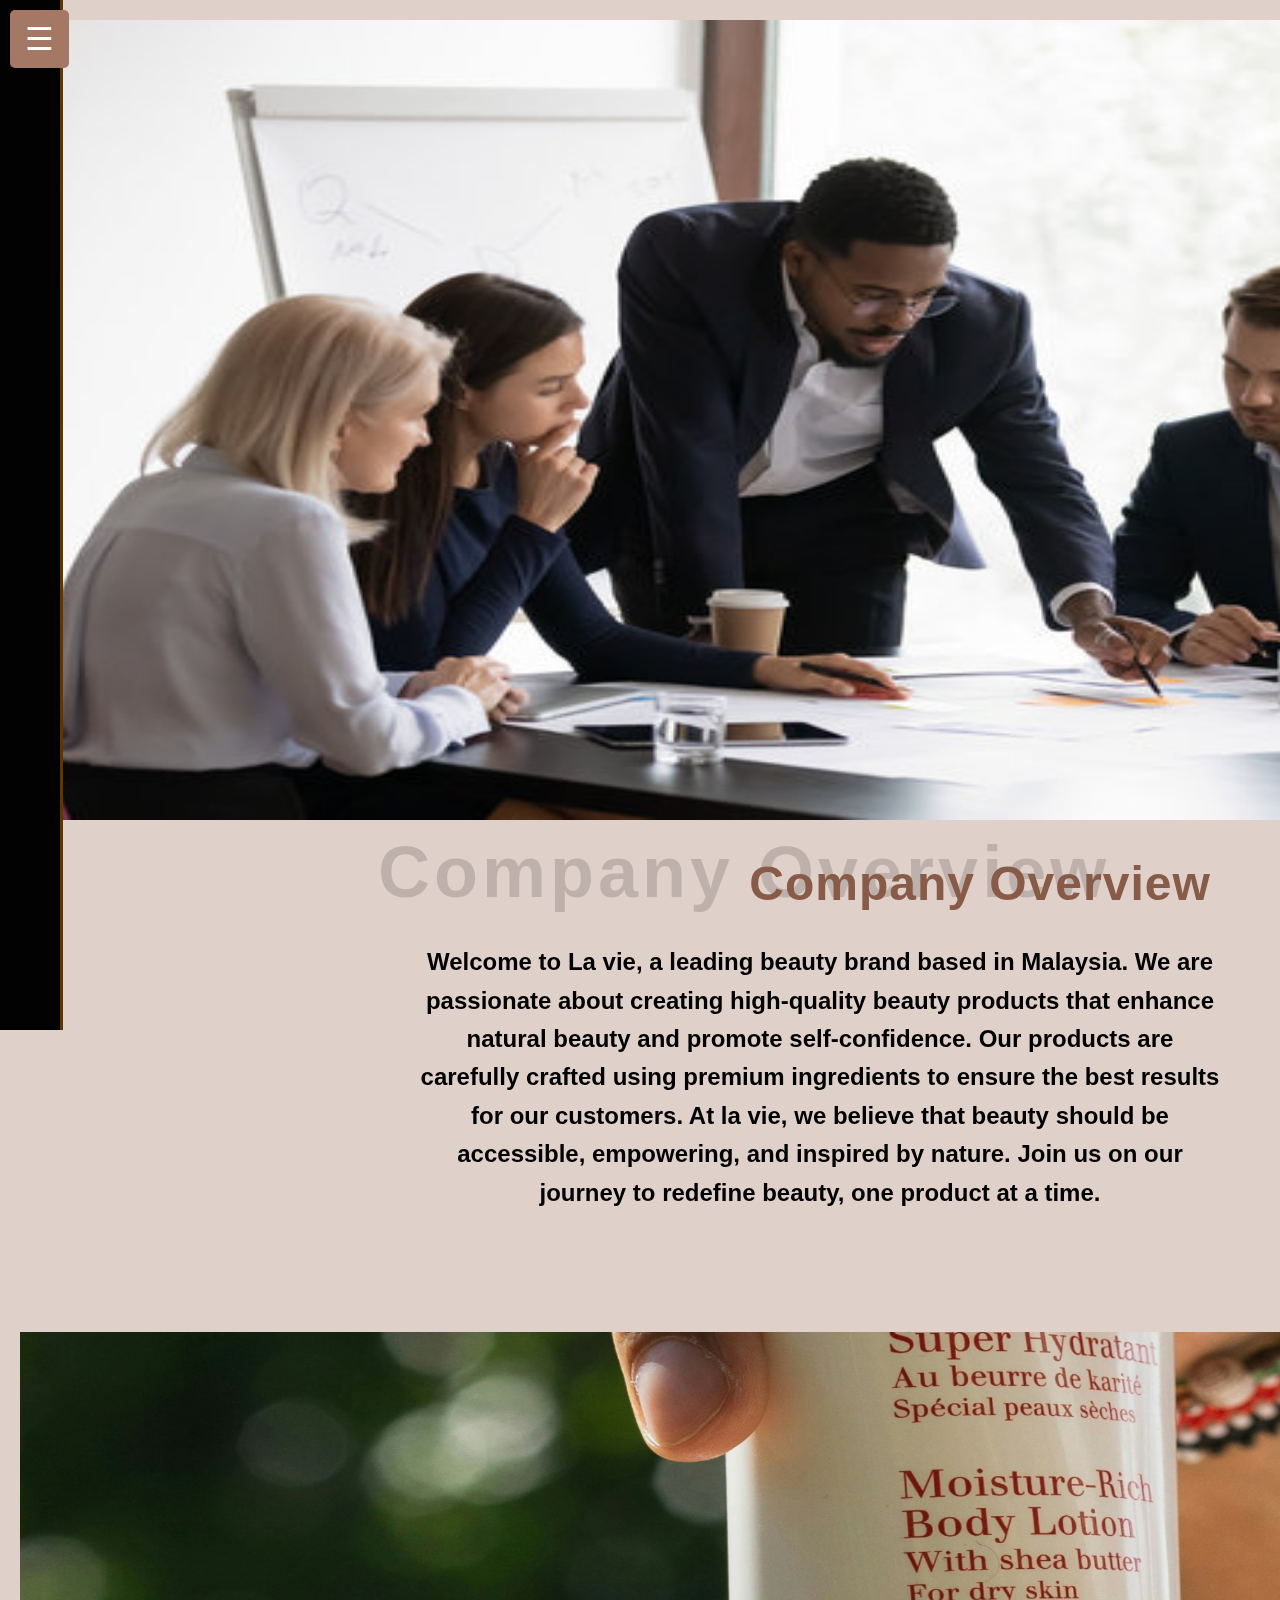
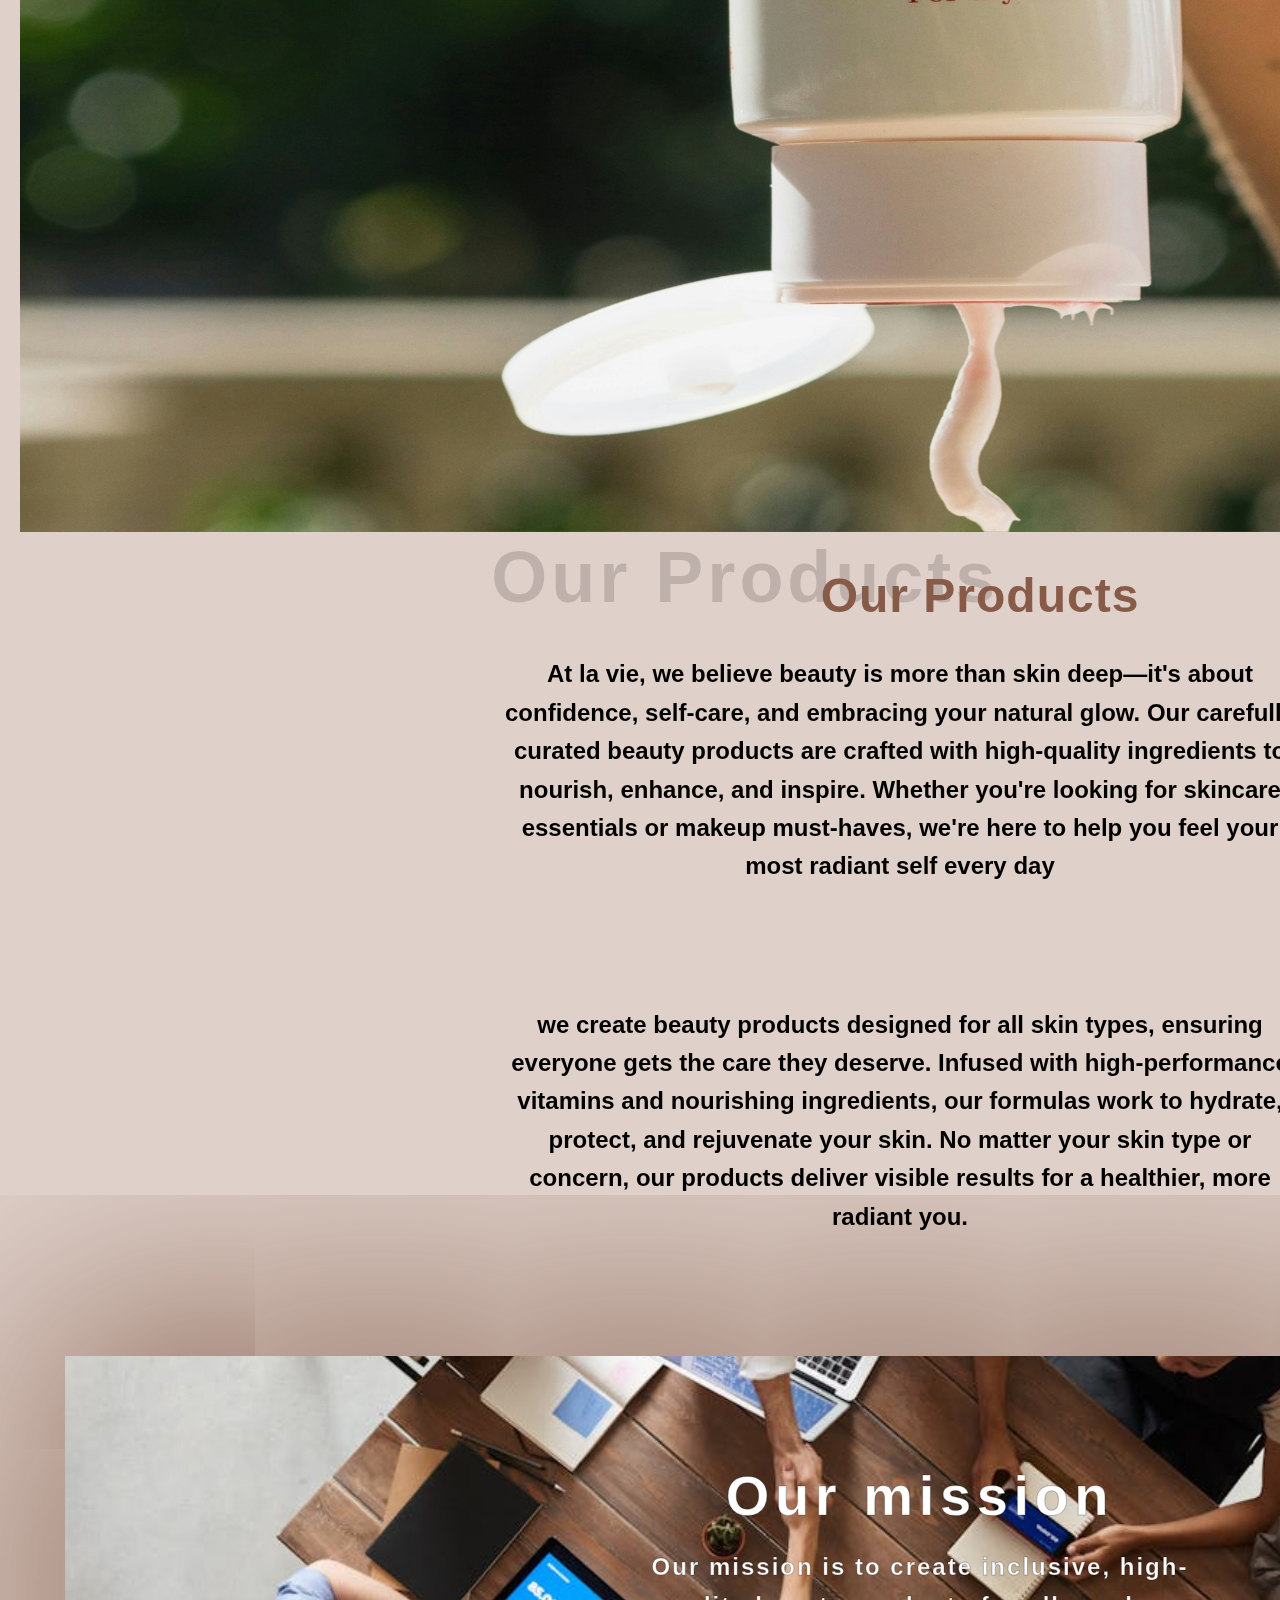
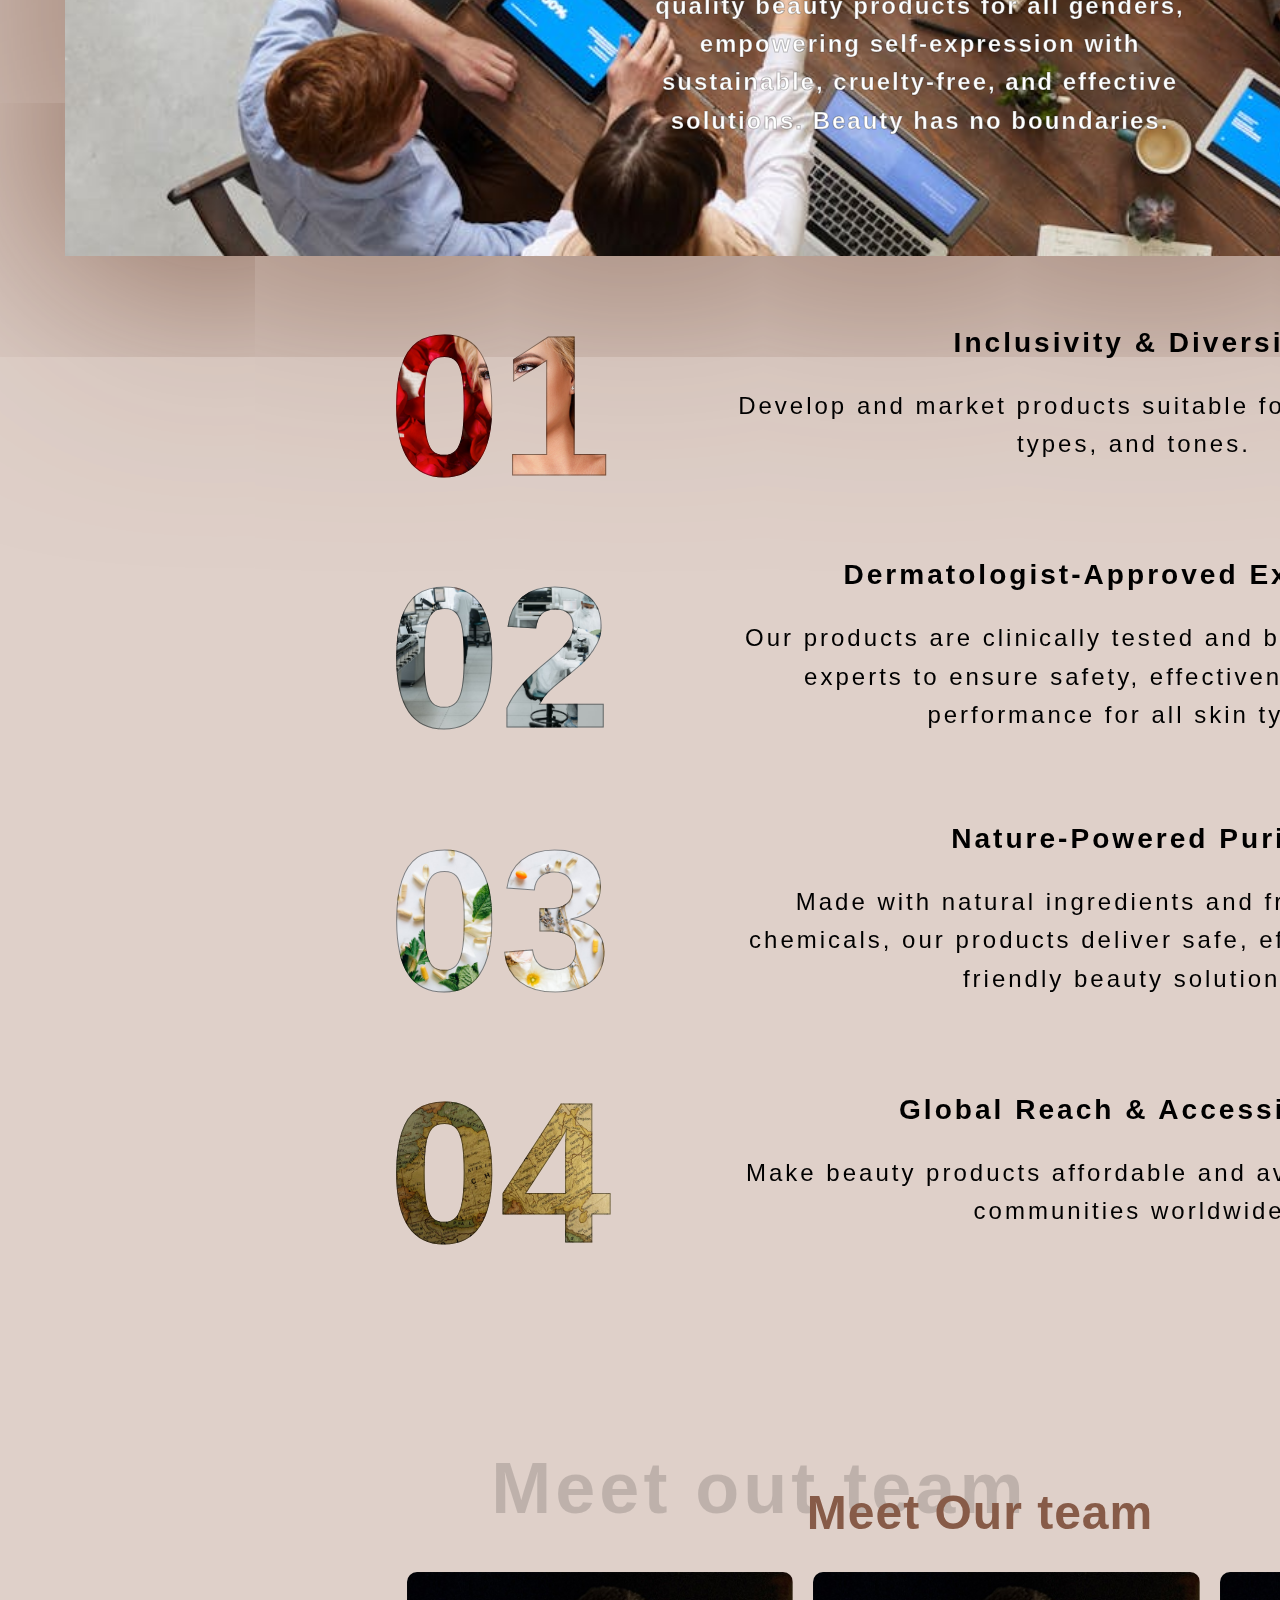
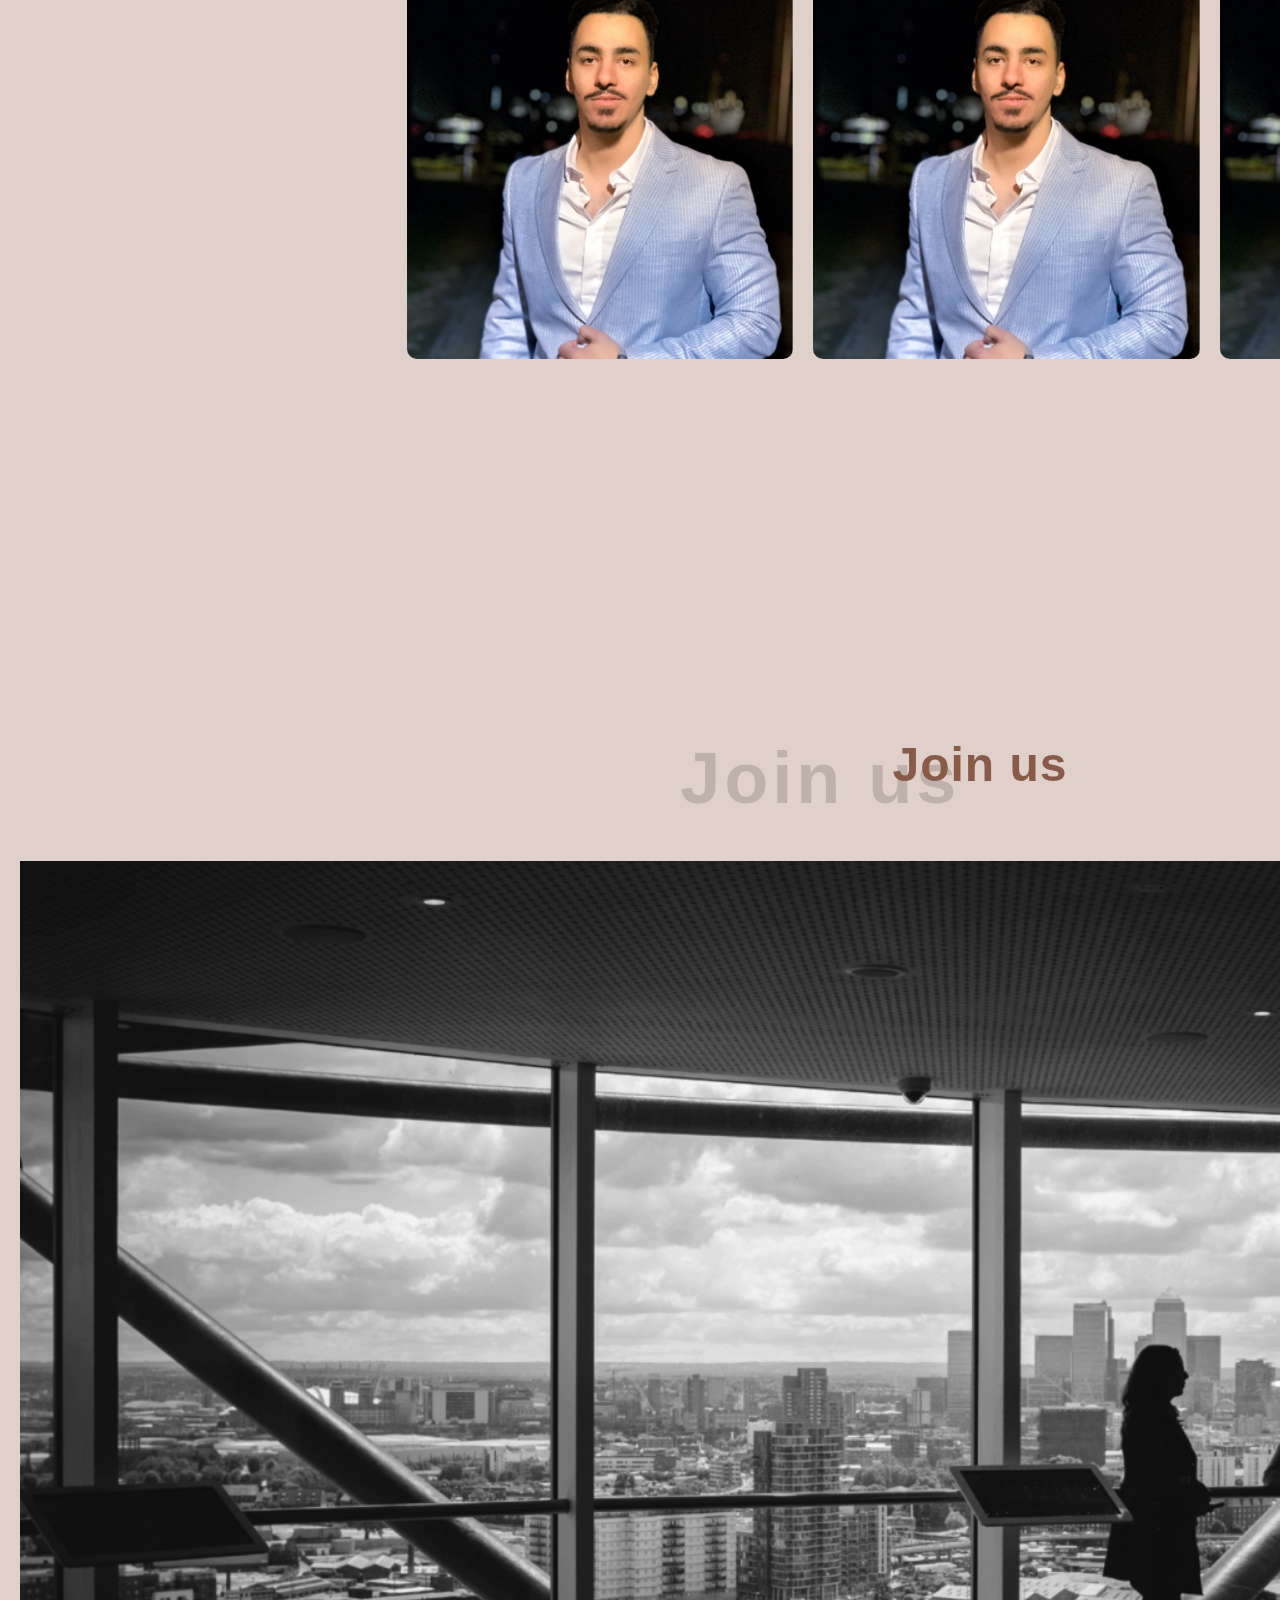
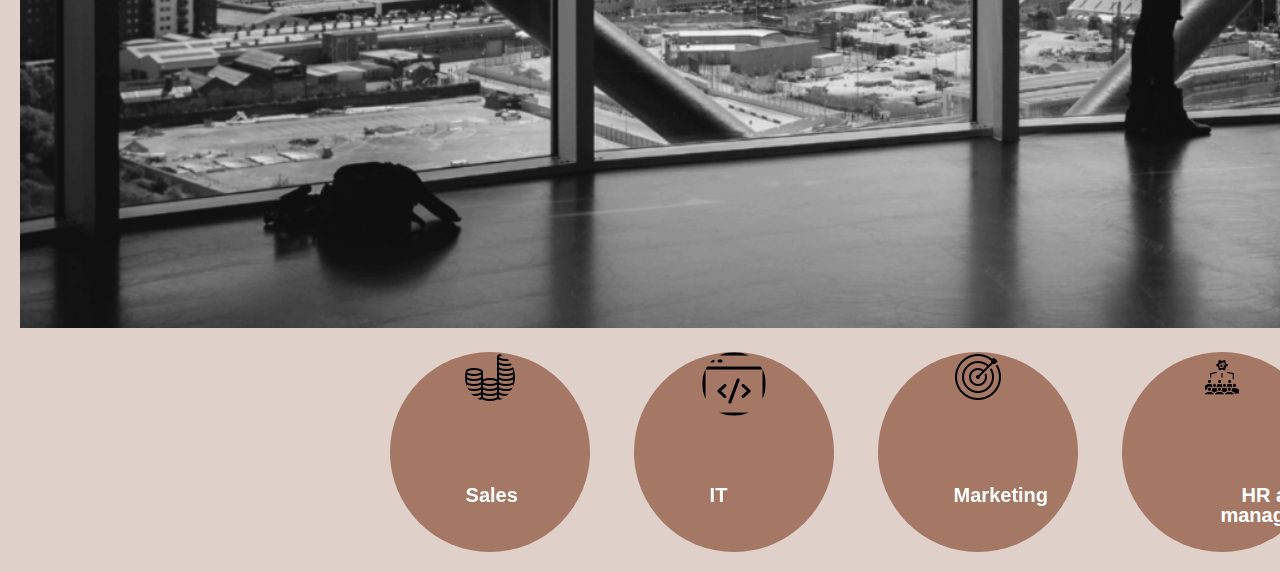
<file: aboutus.html>
<!DOCTYPE html> 
<html lang="en">
    <head>
        <meta charset="UTF-8">
        <meta name="viewport" content="width=device-width, initial-scale=1.0">
        <title>LaVie</title>
        <link rel="stylesheet" href="aboutus.css">  
    </head>
    <body>

      
<button class="menu-btn" onclick="toggleNavbar()">☰</button>


<nav class="navbar" id="navbar">
    <h2>Menu</h2>
    <ul>
        <li><a href="index.html">Home</a></li>
        <li><a href="#companyoverview">Overview</a></li>
        <li><a href="#productoverview">Our Products</a></li>
        <li><a href="#mission">Our Mission</a></li>
        <li><a href="#teamoverview">Meet Our Team</a></li>
        <li><a href="#careers">Careers</a></li>
        <li><a href="#CTA">Contact Sales</a></li>
    </ul>
</nav>

        <div class="content">
            <Section id="companyoverview">
                <img src="./assests/company.jpg" alt="companyImg" style="width: 1885px; height: 800px; background-size: cover;">
                <span class="title-shadow" style="position: absolute;
                color: #00000025;
                font-size: 4.5em;
                font-optical-sizing: 2px;
                top: 22cm;
                left: 10cm;
                letter-spacing: 4px;
                font-family:'Campton', Arial, sans-serif;
                font-weight: bold;">Company Overview</span>
                <h1>Company Overview</h1>
                <p class="about-overview-p">Welcome to La vie, a leading beauty brand based in Malaysia. We are passionate about creating high-quality beauty products that enhance natural beauty and promote self-confidence. Our products are carefully crafted using premium ingredients to ensure the best results for our customers. At la vie, we believe that beauty should be accessible, empowering, and inspired by nature. Join us on our journey to redefine beauty, one product at a time.
                </p>
            </Section>
            <section id="productoverview">
                <img src="./assests/productovervieew.jpg" alt="productoverviewImg" style="width: 1885px; height: 800px; background-size: cover;">
                <span class="title-product" style="position: absolute;
                color: #00000025;
                font-size: 4.5em;
                letter-spacing: 4px;
                left: 13cm;
                font-family:'Campton', Arial, sans-serif;
                font-weight: bold;">Our Products</span>
                <h1 class="product-title">Our Products</h1>
                <p class="about-product-p">At la vie, we believe beauty is more than skin deep—it's about confidence, self-care, and embracing your natural glow. Our carefully curated beauty products are crafted with high-quality ingredients to nourish, enhance, and inspire. Whether you're looking for skincare essentials or makeup must-haves, we're here to help you feel your most radiant self every day
                </p>
                <p class="about-product-p">we create beauty products designed for all skin types, ensuring everyone gets the care they deserve. Infused with high-performance vitamins and nourishing ingredients, our formulas work to hydrate, protect, and rejuvenate your skin. No matter your skin type or concern, our products deliver visible results for a healthier, more radiant you.
                </p>
            </section>
            <section id="mission">
                <div class="image-container">
                    <img src="./assests/process.jpg" alt="processcoverimng">
                    <div class="overlay-content">
                        <h4 class="section-title">Our mission</h4>
                        <p>
                            Our mission is to create inclusive, high-quality beauty products for all genders, empowering self-expression with sustainable, cruelty-free, and effective solutions. Beauty has no boundaries.
                        </p>
                    </div>
                    <div class="process-item">
                        <div class="number num-01">01</div>
                        <div class="step-content">
                            <h3>Inclusivity & Diversity</h3>
                            <p>Develop and market products suitable for all genders, skin types, and tones.</p>
                        </div>
                    </div>
                    <div class="process-item">
                        <div class="number num-02">02</div>
                        <div class="step-content">
                            <h3>Dermatologist-Approved Excellence</h3>
                            <p>Our products are clinically tested and backed by skincare experts to ensure safety, effectiveness, and high performance for all skin types.</p>
                        </div>
                    </div>
                    <div class="process-item">
                        <div class="number num-03">03</div>
                        <div class="step-content">
                            <h3>Nature-Powered Purity</h3>
                            <p>Made with natural ingredients and free from harsh chemicals, our products deliver safe, effective, and skin-friendly beauty solutions.</p>
                        </div>
                    </div>
                    <div class="process-item">
                        <div class="number num-04">04</div>
                        <div class="step-content">
                            <h3>Global Reach & Accessibility</h3>
                            <p>Make beauty products affordable and available to diverse communities worldwide.</p>
                        </div>
                    </div>
                </div>
            </section>
            <div style="margin-bottom: 6cm;"></div>
            <span class="title-team" style="position: absolute;
            color: #00000025;
            font-size: 4.5em;
            letter-spacing: 4px;
            left: 13cm;
            margin-top: -1cm;
            font-family:'Campton', Arial, sans-serif;
            font-weight: bold;">Meet out team</span>
            <h1 class="teaminformation-title"> Meet Our team</h1>
            <section class="teaminformation" id="teamoverview">
                <div class="team-member">
                    <img src="./assests/zgamil.jpg" alt="co-founder">
                    <div class="overlay">
                        <h3 class="name">Abdelrhman Gamil</h3>
                        <p class="mini-resume">Born in Saudi Arabia, Co-founder, launched the company in 2024.</p>
                        <a href="https://www.linkedin.com/in/abdelazizgamil/" target="_blank">
                            <img class="linkedin-icon" src="./assests/linkedinIcon.png" alt="LinkedIn Icon">
                        </a>
                    </div>
                </div>
                <div class="team-member">
                    <img src="./assests/zgamil.jpg" alt="ceo-img">
                    <div class="overlay">
                        <h3 class="name">Abdelrhman Gamil</h3>
                        <p class="mini-resume">Born in Malaysia, CEO since 2024.</p>
                        <a href="https://www.linkedin.com/in/abdelazizgamil/" target="_blank">
                            <img class="linkedin-icon" src="./assests/linkedinIcon.png" alt="LinkedIn Icon">
                        </a>
                    </div>
                </div>
                <div class="team-member">
                    <img src="./assests/zgamil.jpg" alt="developer-img">
                    <div class="overlay">
                        <h3 class="name">Abdelaziz Gamil</h3>
                        <p class="mini-resume">Born in Egypt, Developer & IT Manager.</p>
                        <a href="https://www.linkedin.com/in/abdelazizgamil/" target="_blank">
                            <img class="linkedin-icon" src="./assests/linkedinIcon.png" alt="LinkedIn Icon">
                        </a>
                    </div>
                </div>
            </section>
            <div style="margin-bottom: 10cm;"></div>
            <section class="careersearch" id="careers">
                <div class="careerssection">
                    <div class="carreertitle">
                        <span class="title-team" style="position: absolute;
                        color: #00000025;
                        font-size: 4.5em;
                        letter-spacing: 4px;
                        left: 13cm;
                        margin-left: 5cm;
                        font-family:'Campton', Arial, sans-serif;
                        font-weight: bold;">Join us</span>
                        <h1> Join us</h1>
                        <img src="./assests/aboutus.jpg" alt="careerscover" class="career-cover">
                    </div>
                    <div class="career-grid">
                        <div class="offer-box">
                            <h3>Sales</h3>
                            <p><a href="careers.html">3 Open jobs</a></p>
                            <img src="./assests/salesIcon.png" alt="salesIcon">
                        </div>
                        <div class="offer-box">
                            <h3> IT </h3>
                            <p><a href="careers.html">4 Open jobs </a></p>
                            <img src="./assests/DevelopmentIcon.png" alt="iticon">
                        </div>
                        <div class="offer-box">
                            <h3>Marketing</h3>
                            <p> <a href="careers.html">2 Open jobs</a></p>
                            <img src="./assests/MarketingIcon.png" alt="marketingicon">
                        </div>
                        <div class="offer-box">
                            <h3> HR and managment</h3>
                            <p><a href="careers.html">4 Open jobs</a></p>
                            <img src="./assests/HRIcons.png" alt="hricon">
                        </div>
                        <div class="offer-box">
                            <h3>Advertising</h3>
                            <p><a href="careers.html">9 Open jobs</a></p>
                            <img src="./assests/advertisingIcon.png" alt="adicon">
                        </div>
                    </div>
                </div>
            </section>
        </div>
    </body>
    <script src="aboutus.js"></script>

</html>
</file>
<file: aboutus.css>
html {
    scroll-behavior: smooth;
}

body {
    font-family: Arial, sans-serif;
    display: flex;
    margin: 0;
    padding: 0;
    max-width: max-content;
    background-color: #a4786459;
    background-size: cover;
    background-repeat: repeat;
    background-position: center;
    min-height: 100vh;
}


.content {
    padding: 20px;
    max-width: 1200px;
    margin: 0 auto;
}

p {
    line-height: 1.6;
    max-width: 800px;
    margin: 20px auto;
}

.navbar {
    width: 250px; 
    height: 110vh;
    background: #020202;
    padding: 20px;
    position: fixed;
    text-align: center;
    left: -230px;
    top: 0; 
    overflow-y: auto;
    border-right: 3px solid #5f3600;
    display: flex;
    flex-direction: column;
    align-items: center;
    transition: left 0.4s ease-in-out;
}

.navbar.active {
    left: 0;
}



.menu-btn {
    position: fixed;
    left: 10px;
    top: 10px;
    background: #A47864;
    color: white;
    border: none;
    font-size: 2em;
    cursor: pointer;
    padding: 10px 15px;
    border-radius: 5px;
    transition: background 0.3s;
    z-index: 1000; 
}

.menu-btn:hover {
    background: #875b48;
}

.navbar h2 {
    font-size: 1.8em;
    color: #ffffff;
    margin-bottom: 20px;
    text-align: center;
    justify-content: center;
    justify-items: center;
}

.navbar ul {
    list-style: none;
    padding: 0;
    margin: 0;
    height: 100%;
    width: 100%;
    text-align: center;
    justify-content: center;
    display: flex; 
    flex-direction: column; 
    align-items: center;  
}

.navbar ul li {
    margin: 15px 0;
    width: 100%;
    text-align: center;
}

.navbar ul li a {
    text-decoration: none;
    color: #ffffff;
    font-size: 1.2em;
    padding: 10px;
    display: block;
    transition: all 0.3s ease-in-out;
    text-align: center;
}

.navbar ul li a:hover {
    color: #A47864;
    background: rgba(255, 255, 255, 0.1);
    border-radius: 5px;
}

.companyImg {
    width: 100%;
    height: 50%;    
    top: -20px;
    object-fit: cover;
}
.content h1 {
    justify-content: center;
    text-align: center;
    transform: translateX(30%);
    font-size: 3em;
    font-family:  'Campton', Arial, sans-serif;
    font-weight: bold;
    color: #875b48;
    letter-spacing: 1px;
}
.product-title{
    color: #875b48;
}
.about-overview-p {
    position: relative;
    top: calc(100% + 10px); 
    justify-content: center;
    text-align: center;
    left: 50%;
    font-weight: bold;
    transform: translateX(-50%);
    text-align: center;
    width: 80%; 
    font-family:  'Campton', Arial, sans-serif;
    font-size: 1.5em;
    padding-bottom: 100px;
}
.about-product-p{
    position: relative;
    top: calc(100% + 10px); 
    justify-content: center;
    text-align: center;
    left: 50%;
    font-weight: bold;
    transform: translateX(-40%);
    text-align: center;
    width: 80%; 
    font-family:  'Campton', Arial, sans-serif;
    font-size: 1.5em;
    padding-bottom: 100px;
}
.productoverviewImg {
    width: 100%;
    height: 50%;
    margin-top: -10cm;    
    object-fit: cover;
}

.main-section-container {
    width: 100%;
    margin: auto;
    text-align: center;
    
}

.process {
    position: absolute; /* Ensure it's placed over the image */
    top: 0;
    left: 0;
    width: 100%;  /* Keep it within the container */
    height: 100%;
    display: flex;
    flex-direction: column;
    justify-content: center;
    align-items: flex-start;
    padding: 20px;
}



#mission img {
    width: 154%;
    height: 100%;
    margin-left: 45px;
    max-height: 500px;
    object-fit: cover;
    box-shadow: 0 0 900px 10px #6d422efb;
}
.overlay-content {
    transform: translateX(600px);
    margin-top: -10.5cm;
    margin-bottom: 4cm;
    text-align: center;
    font-weight: bold;
    -webkit-text-stroke: 1px #02020241;
    color: white;
    z-index: 2;
    width: 80%;
    max-width: 600px;

}


.section-title {
    font-size: 3.5em;
    margin: 0;
    font-family:  'Campton', Arial, sans-serif;
    letter-spacing: 0.1em;
}

.overlay-content p {
    font-size: 1.5em;
    font-family:  'Campton', Arial, sans-serif; 
    letter-spacing: 2px;
}
.process-item {
    display: flex;
    align-items: center;
    justify-content: space-between;
    margin: 40px 0;
}

.number {
    font-size: 200px;
    font-weight: bolder;
    transform: translateX(1.8em);
    background-size: cover;
    background-position: center;
    -webkit-text-stroke: 1px #02020275;
    -webkit-background-clip: text;
    -webkit-text-fill-color: transparent;
    width: 240px; /* Ensures proper background positioning */
    height: 200px;
    text-align: center;
}

.step-content {
    flex: 1;
    transform: translateX(40%);
    text-align: center;
    font-family:  'Campton', Arial, sans-serif; 
    padding-left: 20px;
    font-size: 1.5em;
    letter-spacing: 3px;
}
#step-content p {
    font-family:  'Campton', Arial, sans-serif; 
    font-size: 1.2em;
}

.num-01 { background-image: url('./assests/modelFaceOne.jpg'); }
.num-02 { background-image: url('./assests/laboratory.jpg'); }
.num-03 { background-image: url('./assests/natureproduct.jpg'); }
.num-04 { background-image: url('./assests/spreed.jpg'); }


.teaminformation-title {
    font-family: 'Campton', Arial, sans-serif;
    font-size: 2em;
    letter-spacing: 2px;
}

.teaminformation {
    display: grid;
    grid-template-columns: repeat(3, 1fr); /* 3 equal columns */
    gap: 20px;
    text-align: center;
}
 

.team-member {
    position: relative;
    overflow: hidden;
    border-radius: 10px;
    width: 100%;
    height: 100%;
    margin-left: 100%;
}

/* Team Member Image (Full Size) */
.team-member img {
    width: 100%;
    height: 100%;
    object-fit: cover;
    display: block;
    transition: 0.5s ease-in-out;
}

/* Overlay (Hidden by Default) */
.overlay {
    position: absolute;
    top: 0;
    left: 0;
    width: 100%;
    height: 100%;
    background: rgba(0, 0, 0, 0.6); /* Dark transparent background */
    backdrop-filter: blur(8px); /* Blur effect */
    color: white;
    display: flex;
    font-family:  'Campton', Arial, sans-serif;
    font-size: 16px;
    text-align: center;
    flex-direction: column;
    justify-content: center;
    align-items: center;
    opacity: 0; /* Initially Hidden */
    transition: opacity 0.5s ease-in-out;
    padding: 20px;
}

/* Hover Effect: Blur & Show Resume */
.team-member:hover img {
    filter: blur(5px);
    transform: scale(1.1);
}

.team-member:hover .overlay {
    opacity: 1;
}

/* LinkedIn Icon */
.overlay a img {
    width: 40px;
    height: 40px;
    margin-top: 10px;
    transition: 0.3s ease-in-out;
}

.overlay a img:hover {
    transform: scale(1.2);
}
.team-member:hover .overlay a img {
    filter: none;
}
.linkedin-icon {
    position: absolute;
    left: 40%;
    width: 40px;
    height: 40px;
    transition: 0.3s ease-in-out;
}

.linkedin-icon:hover {
    transform: scale(1.2);
}


.career-cover img {
    width: 100px;
    height: 200px;
}

.career-grid {
    display: grid;
    grid-template-columns: repeat(auto-fit, minmax(200px, 1fr));
    justify-content: center;
    gap: 20px;
    margin-top: 20px;
}

.career-cover {
    width: 158%;
    height: 20%;  
    margin-top: 1cm;
    object-fit: cover;
}


.offer-box {
    width: 200px;
    height: 200px;
    line-height: 20px;
    border-radius: 50%;
    font-size: 20px;
    color: #ffffff;
    text-align: center;
    background: #A47864;
    margin-left: 370px; 
    transition: background 0.3s ease;
}
.offer-box img {

    border-radius: 50%;
    transition: opacity 0.3s ease;
}

.offer-box h3 {
    position: absolute;
    color: #ffffff;
    font-size: 20px;
    font-weight: bold;
    transition: opacity 0.3s ease;
    transform: translate(2cm, 3cm);
    
}

.offer-box p {
    position: absolute;
    color: #00FF00; /* Green color */
    font-size: 18px;
    font-weight: bold;
    opacity: 0;
    transition: opacity 0.3s ease;
    transform: translate(2cm, 3cm);
}

/* Hover Effect */
.offer-box:hover {
    background: black;
}

.offer-box:hover img,
.offer-box:hover h3 {
    opacity: 0;
}

.offer-box:hover p {
    opacity: 1;
}
</file>
